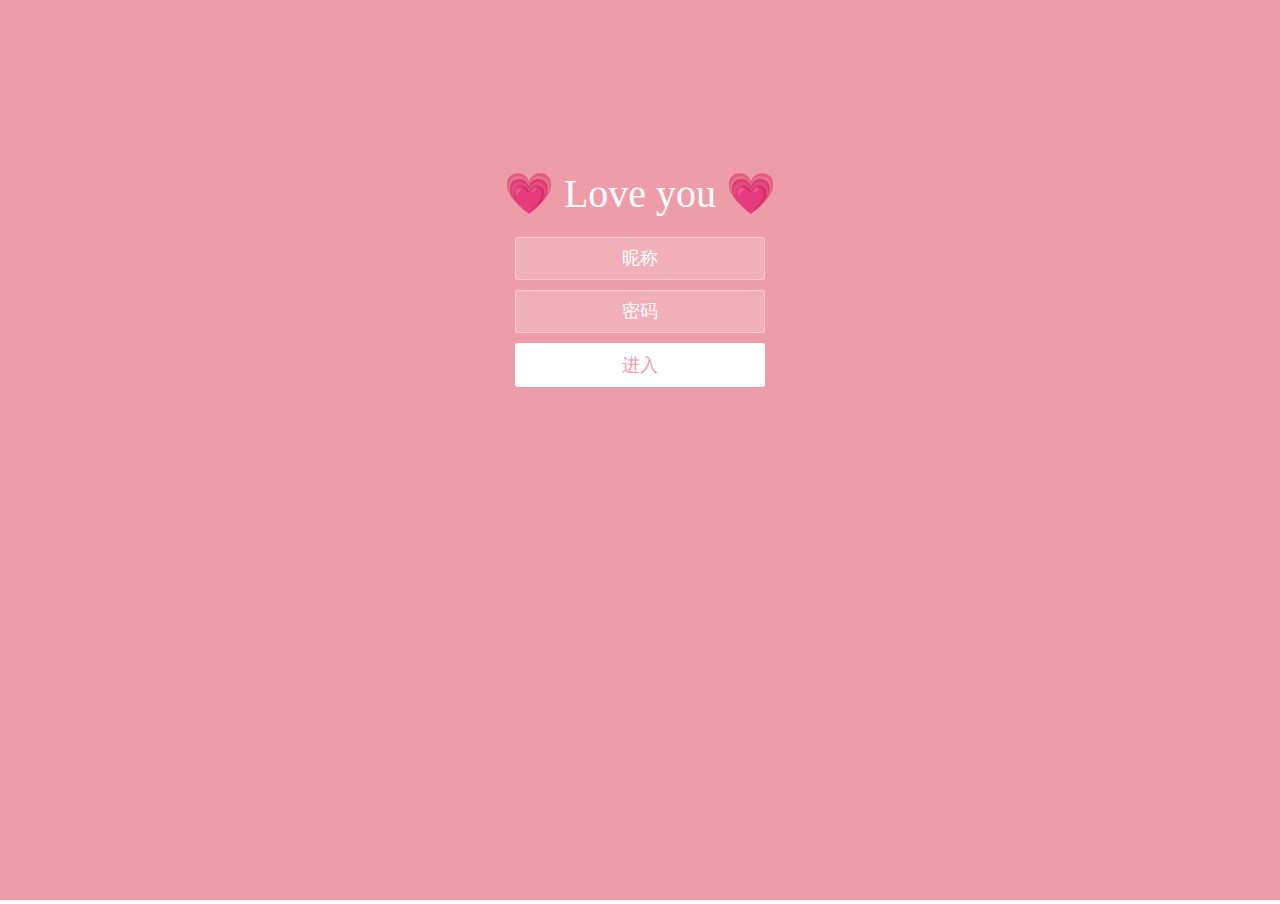
<file: index.html>
<!doctype html>
<html lang="zh">
<head>
<meta charset="UTF-8">
<meta http-equiv="X-UA-Compatible" content="IE=edge,chrome=1">
<meta name="viewport" content="width=device-width, initial-scale=1.0">
<title>💗 Love you 💗</title>
<link rel="stylesheet" type="text/css" href="css/index.css">
</head>
<body>
    <iframe class="full" src="./html/login.html" id="iframePage" onload="changeFrameHeight()" frameborder="0" scrolling="no" marginwidth="0" marginheight="0"></iframe>
    <script src="js/index.js" type="text/javascript"></script>
</body>
</html>
</file>
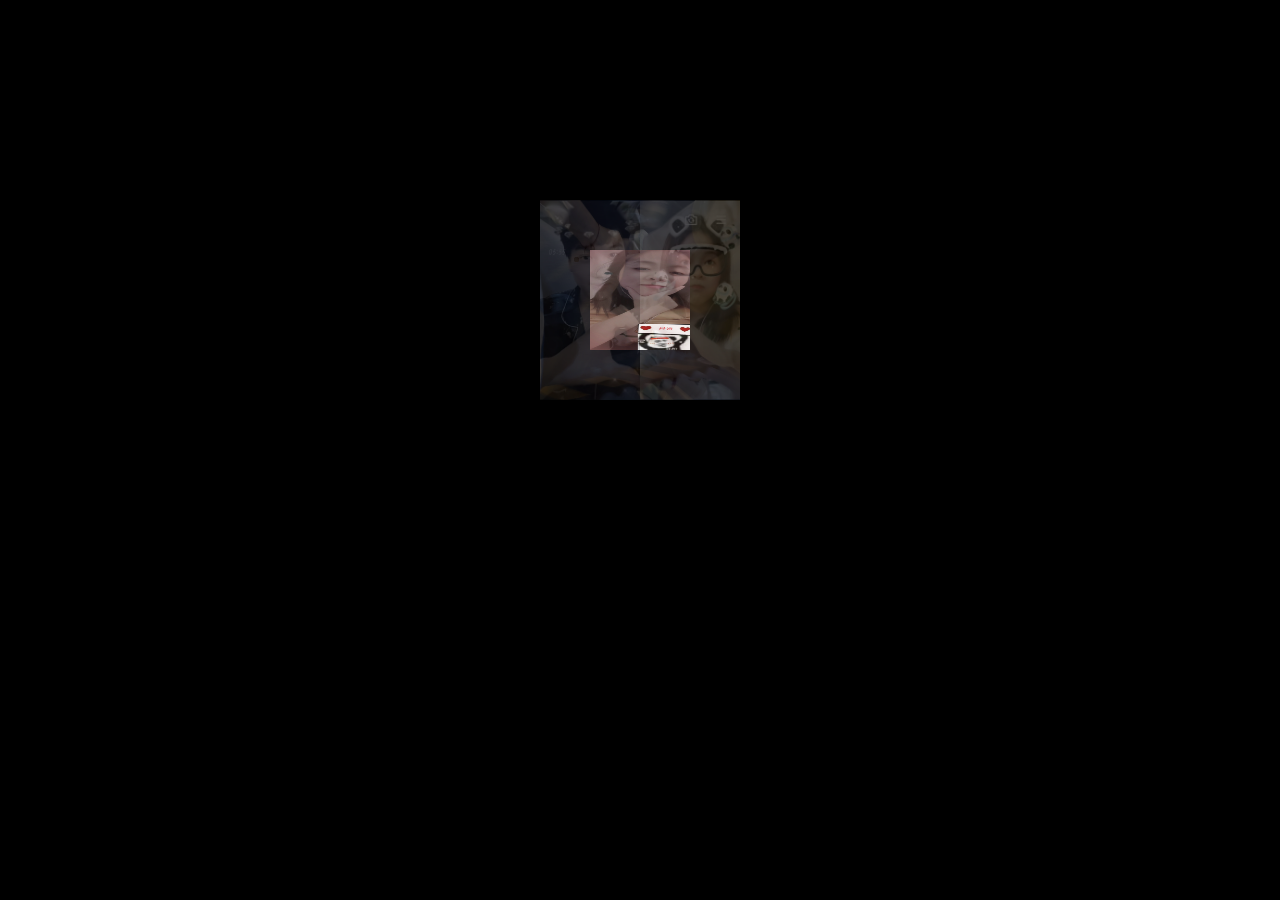
<file: html/album.html>
<!DOCTYPE html>
<html lang="en">
    <head>
        <mata charset="UTF-8">

        <mata name="viewport" content="'width=device-width,initial-scale=1.0">
        <title>3D动画相机</title>
        <link rel="stylesheet" type="text/css" href="../css/album.css" type="text/css" />
    </head>
    <body>
        <div class="box">
            <ul class="minbox">
                <li></li>
                <li></li>
                <li></li>
                <li></li>
                <li></li>
                <li></li>
            </ul>
            <ol class="maxbox">
                <li></li>
                <li></li>
                <li></li>
                <li></li>
                <li></li>
                <li></li>
            </ol>
        </div>
    </body>
    
</html>
</file>
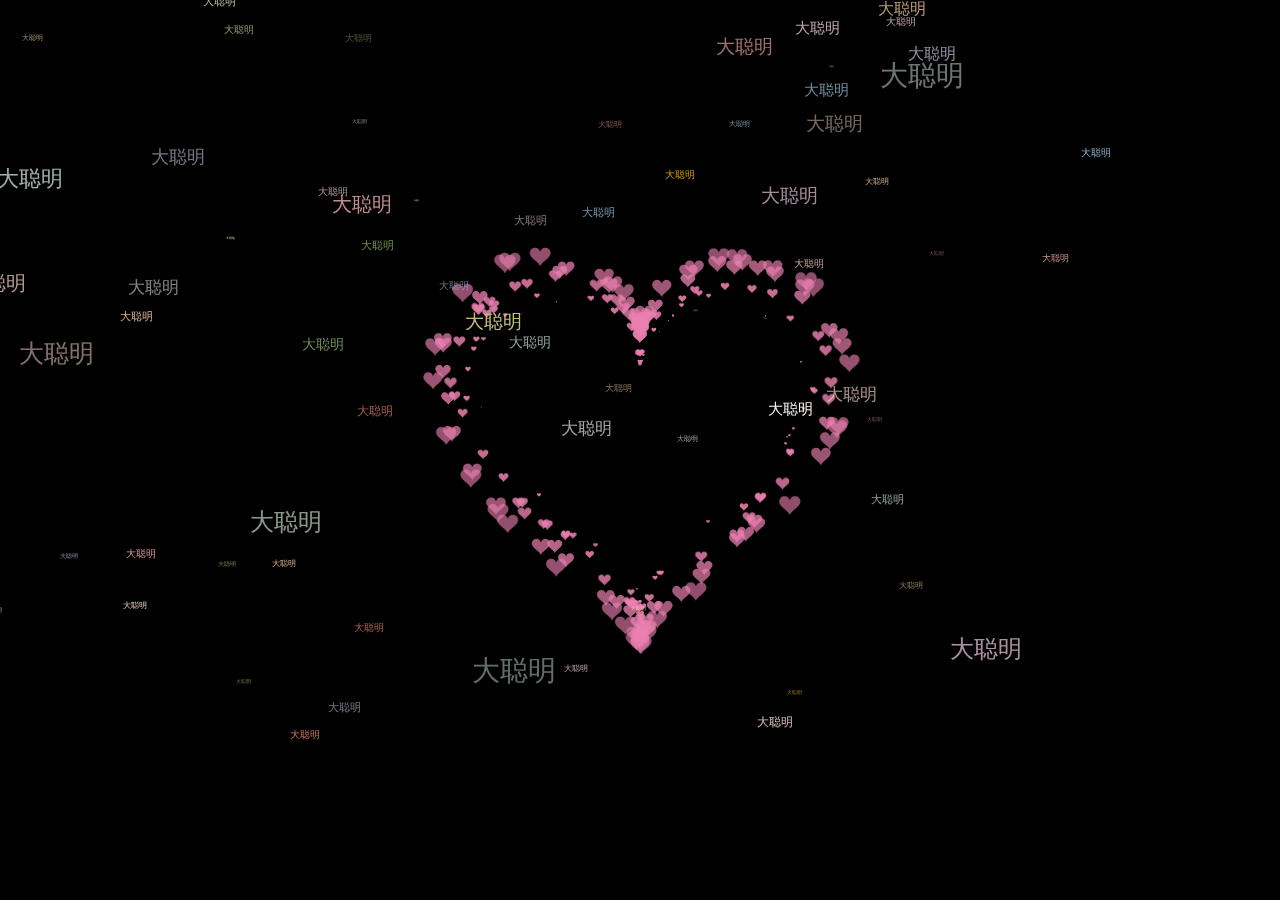
<file: html/heart.html>
<!DOCTYPE html>
<!-- saved from url=(0044)https://mouer-hub.github.io/heart.github.io/ -->
<html><head><meta http-equiv="Content-Type" content="text/html; charset=UTF-8">
    
    <title>💗 Love you 💗</title>
    <link rel="stylesheet" href="../css/heart.css" type="text/css" />
    </head>
  <body>
    <canvas id="pinkboard" width="1536" height="722"></canvas>
    <!-- <div id="name">大聪明 ❤️</div> -->
    <canvas id="canvas" width="1536" height="720"  ></canvas>
   <script src="../js/heart.js" type="text/javascript"></script>

  </body>
</html>
</file>
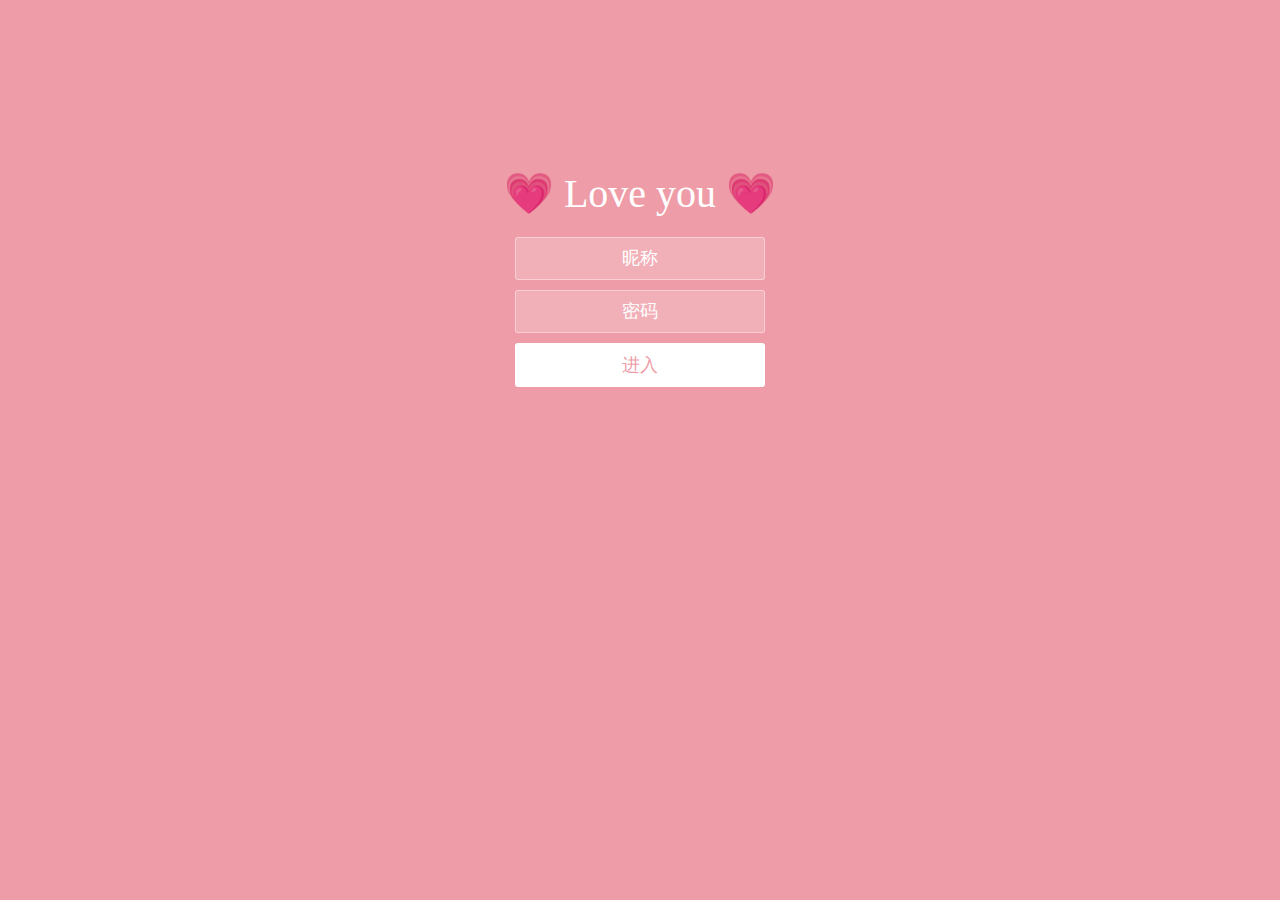
<file: html/login.html>
<!doctype html>
<html lang="zh">
<head>
<meta charset="UTF-8">
<meta http-equiv="X-UA-Compatible" content="IE=edge,chrome=1">
<meta name="viewport" content="width=device-width, initial-scale=1.0">
<title>💗 Love you 💗</title>
<link rel="stylesheet" type="text/css" href="../css/login.css" type="text/css" />
<link rel="stylesheet" href="../css/bubbles.css" type="text/css" />
</head>
<body>
<div class="htmleaf-container">
	<div class="wrapper">
		<div class="container">
			<h1>💗 Love you 💗</h1>
			<form class="form">
				<input id="userName" name="userName" type="text" placeholder="昵称">
				<input id="pwd" name="pwd" type="password" placeholder="密码">
				<button type="submit" id="login-button">进入</button>
			</form>
		</div>
		<ul class="bg-bubbles">
			<li></li>
			<li></li>
			<li></li>
			<li></li>
			<li></li>
			<li></li>
			<li></li>
			<li></li>
			<li></li>
			<li></li>
		</ul>
	</div>
</div>

<script src="../js/jquery-2.1.1.min.js" type="text/javascript"></script>
<script src="../js/login.js" type="text/javascript"></script>
</body>
</html>
</file>
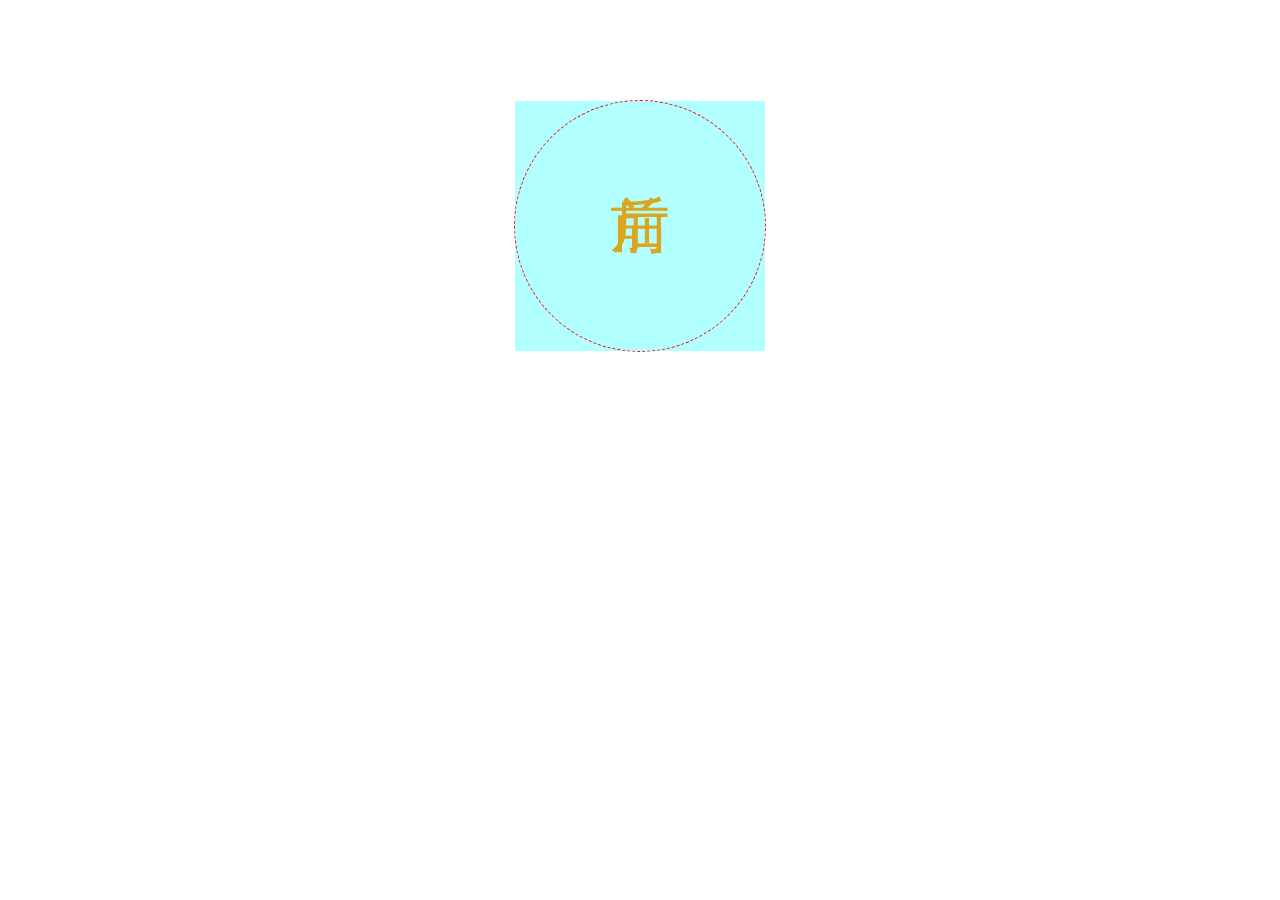
<file: html/test.html>
<!DOCTYPE html>
<html>
	<head>
		<meta charset="utf-8">
		<title></title>
		<style>
			.box{
				width: 250px;
				height: 250px;
				border: 1px dashed red;
				margin: 100px auto;
				position: relative;
				border-radius: 50%;
				
				transform-style: preserve-3d;
				animation: gun 8s linear infinite;
			}
			
			.box>div{
				width:100%;
				height: 100%;
				position: absolute;
				text-align: center;
				line-height: 250px;
				font-size: 60px;
				color: #daa520;

				
			}
			.left{
				background-color: rgba(255,0,0,0.3);
				transform-origin:left ;
				transform: rotateY(90deg)  translateX(-125px);
			}
			.right {
			            background: rgba(0, 0, 255, 0.3);
			            transform-origin: right;
			            /* 变换*/
			            transform: rotateY(90deg) translateX(125px);
			        }
			
			        .forward {
			            background: rgba(255, 255, 0, 0.3);
			            transform: translateZ(125px);
			        }
			
			        .back {
			            background: rgba(0, 255, 255, 0.3);
			            transform: translateZ(-125px);
			        }
			
			        .up {
			            background: rgba(255, 0, 255, 0.3);
			            transform: rotateX(90deg) translateZ(125px);
			        }
			
			        .down {
			            background: rgba(99, 66, 33, 0.3);
			            transform: rotateX(-90deg) translateZ(125px);
			        }
			
			        @keyframes gun {
			            0% {
			                transform: rotateX(0deg) rotateY(0deg);
			            }
			
			            100% {
			                transform: rotateX(360deg) rotateY(360deg);
			            }
			        }
			
		</style>
	</head>
	<body>
		<div class="box">
			
		<div class="up">上</div>
		<div class="down">下</div>
		<div class="left">左</div>
		<div class="right">右</div>
		<div class="forword">前</div>
		<div class="back">后</div>
		</div>
	</body>
</html>
</file>
<file: css/index.css>
body {
    margin: 0;
    padding: 0;
    overflow-y: hidden;
  }
  
  .full {
    width: 100%;
  }
</file>
<file: css/album.css>
* {
    margin: 0px;
    padding: 0px;
}

body {
    background: black;
    perspective: 1200px;
}

.box {
    position: relative;
    width: 400px;
    height: 400px;
    margin: 100px auto;
    transform-style: preserve-3d;
    animation: run 5s linear infinite;
  
}

.minbox{
    transform-style: preserve-3d;
}
.minbox li {
    width: 100px;
    height: 100px;
    position: absolute;
    top: 200px;
    bottom: 0px;
    left: 0px;
    right: 0px;
    margin: auto;
}

.minbox li:nth-child(1) {
    transform: translateY(-50px) rotateX(90deg);
    background: url(../img/you4.jpg) no-repeat;
    background-size: 100% 100%;
}

.minbox li:nth-child(2) {
    transform: translateY(50px) rotateX(90deg);
    background: url(../img/you3.jpg) no-repeat;
    background-size: 100% 100%;
}

.minbox li:nth-child(3) {
    transform: translateX(-50px) rotateY(90deg);
    background: url(../img/you1.jpg) no-repeat;
    background-size: 100% 100%;
}

.minbox li:nth-child(4) {
    transform: translateX(50px) rotateY(90deg);
    background: url(../img/you2.jpg) no-repeat;
    background-size: 100% 100%;
}

.minbox li:nth-child(5) {
    transform: translateZ(50px);
    background: url(../img/you5.jpg) no-repeat;
    background-size: 100% 100%;
}

.minbox li:nth-child(6) {
    transform: translateZ(-50px);
    background: url(../img/you6.jpg) no-repeat;
    background-size: 100% 100%;
}

.maxbox{
    transform-style: preserve-3d;
}
.maxbox li {
    position: absolute;
    width: 200px;
    height: 200px;
    top: 200px;
    bottom: 0px;
    left: 0px;
    right: 0px;
    margin: auto;
    opacity: 0.2;
    transition: all 1s;
}

.maxbox li:nth-child(1) {
    transform: translateY(-100px) rotateX(90deg);
    background: url(../img/we5.jpg) no-repeat;
    background-size: 100% 100%;
}

.maxbox li:nth-child(2) {
    transform: translateY(100px) rotateX(90deg);
    background: url(../img/we2.jpg) no-repeat;
    background-size: 100% 100%;
}

.maxbox li:nth-child(3) {
    transform: translateX(-100px) rotateY(90deg);
    background: url(../img/we3.jpg) no-repeat;
    background-size: 100% 100%;
}

.maxbox li:nth-child(4) {
    transform: translateX(100px) rotateY(90deg);
    background: url(../img/we4.jpg) no-repeat;
    background-size: 100% 100%;
}

.maxbox li:nth-child(5) {
    transform: translateZ(100px);
    background: url(../img/we1.jpg) no-repeat;
    background-size: 100% 100%;
}

.maxbox li:nth-child(6) {
    transform: translateZ(-100px);
    background: url(../img/we6.jpg) no-repeat;
    background-size: 100% 100%;
}

.box:hover .maxbox li:nth-child(1) {
    transform: translateY(-300px) rotateX(90deg);
    width: 400px;
    height: 400px;
    opacity: 0.8;
}

.box:hover .maxbox li:nth-child(2) {
    transform: translateY(300px) rotateX(90deg);
    width: 400px;
    height: 400px;
    opacity: 0.8;
}

.box:hover .maxbox li:nth-child(3) {
    transform: translateX(-300px) rotateY(90deg);
    width: 400px;
    height: 400px;
    opacity: 0.8;
}

.box:hover .maxbox li:nth-child(4) {
    transform: translateX(300px) rotateY(90deg);
    width: 400px;
    height: 400px;
    opacity: 0.8;
}

.box:hover .maxbox li:nth-child(5) {
    transform: translateZ(300px);
    width: 400px;
    height: 400px;
    opacity: 1;
}

.box:hover .maxbox li:nth-child(6) {
    transform: translateZ(-300px);
    width: 400px;
    height: 400px;
    opacity: 0.8;
}

@keyframes run {
    0% {
        transform: rotateX(13deg) rotateY(0deg);
    }
    100% {
        transform: rotateX(13deg) rotateY(-360deg);
    }
}
</file>
<file: css/heart.css>
body {
    margin: 0;
    overflow: hidden;
    background: #000;
  }
  canvas {
    position: absolute;
    width: 100%;
    height: 100%;
  }
  #pinkboard {
    animation: anim 1.5s ease-in-out infinite;
    -webkit-animation: anim 1.5s ease-in-out infinite;
    -o-animation: anim 1.5s ease-in-out infinite;
    -moz-animation: anim 1.5s ease-in-out infinite;
  }
  @keyframes anim {
    0% {
      transform: scale(0.8);
    }
    25% {
      transform: scale(0.7);
    }
    50% {
      transform: scale(1);
    }
    75% {
      transform: scale(0.7);
    }
    100% {
      transform: scale(0.8);
    }
  }
  @-webkit-keyframes anim {
    0% {
      -webkit-transform: scale(0.8);
    }
    25% {
      -webkit-transform: scale(0.7);
    }
    50% {
      -webkit-transform: scale(1);
    }
    75% {
      -webkit-transform: scale(0.7);
    }
    100% {
      -webkit-transform: scale(0.8);
    }
  }
  @-o-keyframes anim {
    0% {
      -o-transform: scale(0.8);
    }
    25% {
      -o-transform: scale(0.7);
    }
    50% {
      -o-transform: scale(1);
    }
    75% {
      -o-transform: scale(0.7);
    }
    100% {
      -o-transform: scale(0.8);
    }
  }
  @-moz-keyframes anim {
    0% {
      -moz-transform: scale(0.8);
    }
    25% {
      -moz-transform: scale(0.7);
    }
    50% {
      -moz-transform: scale(1);
    }
    75% {
      -moz-transform: scale(0.7);
    }
    100% {
      -moz-transform: scale(0.8);
    }
  }
  #name {
    position: absolute;
    top: 50%;
    left: 50%;
    transform: translate(-50%, -50%);
    margin-top: -20px;
    font-size: 46px;
    color: #ea80b0;
  }
</file>
<file: css/login.css>
* {
    box-sizing: border-box;
    margin: 0;
    padding: 0;
    font-weight: 300;
  }
  body {
    font-family:"Microsoft YaHei";
    color: white;
    font-weight: 300;
  }
  body ::-webkit-input-placeholder {
    /* WebKit browsers */
    font-family:"Microsoft YaHei";
    color: white;
    font-weight: 300;
  }
  body :-moz-placeholder {
    /* Mozilla Firefox 4 to 18 */
    font-family:"Microsoft YaHei";
    color: white;
    opacity: 1;
    font-weight: 300;
  }
  body ::-moz-placeholder {
    /* Mozilla Firefox 19+ */
    font-family:"Microsoft YaHei";
    color: white;
    opacity: 1;
    font-weight: 300;
  }
  body :-ms-input-placeholder {
    /* Internet Explorer 10+ */
    font-family:"Microsoft YaHei";
    color: white;
    font-weight: 300;
  }
  .wrapper {
    background: #ee9ca7;
    background: -webkit-linear-gradient(top left, #ee9ca7 0%, #ee9ca7 100%);
    background: linear-gradient(to bottom right, #ee9ca7 0%, #ee9ca7 100%);
    background-color:rgba(255,255,255,0.9);
    position: absolute;
    top:0;
    left: 0;
    width: 100%;
    height: 100%;
    overflow: hidden;
  
  }
  
  .wrapper.form-success .container h1 {
    -webkit-transform: translateY(85px);
        -ms-transform: translateY(85px);
            transform: translateY(85px);
  }
  .container {
    max-width: 600px;
    margin: 0 auto;
    margin-top: 7%;
    padding: 80px 0;
    height: 400px;
    text-align: center;
  }
  .container h1 {
    font-size: 40px;
    -webkit-transition-duration: 1s;
            transition-duration: 1s;
    -webkit-transition-timing-function: ease-in-put;
            transition-timing-function: ease-in-put;
    font-weight: 200;
  }
  form {
    padding: 20px 0;
    position: relative;
    z-index: 2;
  }
  form input {
    -webkit-appearance: none;
       -moz-appearance: none;
            appearance: none;
    outline: 0;
    border: 1px solid rgba(255, 255, 255, 0.4);
    background-color: rgba(255, 255, 255, 0.2);
    width: 250px;
    border-radius: 3px;
    padding: 10px 15px;
    margin: 0 auto 10px auto;
    display: block;
    text-align: center;
    font-family: "Microsoft YaHei";
    font-size: 18px;
    color: white;
    -webkit-transition-duration: 0.25s;
            transition-duration: 0.25s;
    font-weight: 300;
  }
  form input:hover {
    background-color: rgba(255, 255, 255, 0.4);
  }
  form input:focus {
    background-color: white;
    width: 300px;
    color: #ee9ca7;
  }
  form button {
    -webkit-appearance: none;
       -moz-appearance: none;
            appearance: none;
    outline: 0;
    background-color: white;
    font-family: "Microsoft YaHei";
    border: 0;
    padding: 10px 15px;
    color: #ee9ca7;
    border-radius: 3px;
    width: 250px;
    cursor: pointer;
    font-size: 18px;
    -webkit-transition-duration: 0.25s;
            transition-duration: 0.25s;
  }
  form button:hover {
    background-color: #f5f7f9;
  }
</file>
<file: css/bubbles.css>
.bg-bubbles {
    position: absolute;
    top: 0;
    left: 0;
    width: 100%;
    height: 100%;
    z-index: 1;
  }
  .bg-bubbles li {
    position: absolute;
    list-style: none;
    display: block;
    width: 40px;
    height: 40px;
    background-color: rgba(255, 255, 255, 0.15);
    bottom: -160px;
    -webkit-animation: square 30s infinite;
    animation: square 30s infinite;
    -webkit-transition-timing-function: linear;
    transition-timing-function: linear;
  }
  .bg-bubbles li:nth-child(1) {
    left: 10%;
  }
  .bg-bubbles li:nth-child(2) {
    left: 20%;
    width: 80px;
    height: 80px;
    -webkit-animation-delay: 2s;
            animation-delay: 2s;
    -webkit-animation-duration: 17s;
            animation-duration: 17s;
  }
  .bg-bubbles li:nth-child(3) {
    left: 25%;
    -webkit-animation-delay: 4s;
            animation-delay: 4s;
  }
  .bg-bubbles li:nth-child(4) {
    left: 40%;
    width: 60px;
    height: 60px;
    -webkit-animation-duration: 22s;
            animation-duration: 22s;
    background-color: rgba(255, 255, 255, 0.25);
  }
  .bg-bubbles li:nth-child(5) {
    left: 70%;
  }
  .bg-bubbles li:nth-child(6) {
    left: 80%;
    width: 120px;
    height: 120px;
    -webkit-animation-delay: 3s;
            animation-delay: 3s;
    background-color: rgba(255, 255, 255, 0.2);
  }
  .bg-bubbles li:nth-child(7) {
    left: 32%;
    width: 160px;
    height: 160px;
    -webkit-animation-delay: 7s;
            animation-delay: 7s;
  }
  .bg-bubbles li:nth-child(8) {
    left: 55%;
    width: 20px;
    height: 20px;
    -webkit-animation-delay: 15s;
            animation-delay: 15s;
    -webkit-animation-duration: 40s;
            animation-duration: 40s;
  }
  .bg-bubbles li:nth-child(9) {
    left: 25%;
    width: 10px;
    height: 10px;
    -webkit-animation-delay: 2s;
            animation-delay: 2s;
    -webkit-animation-duration: 40s;
            animation-duration: 40s;
    background-color: rgba(255, 255, 255, 0.3);
  }
  .bg-bubbles li:nth-child(10) {
    left: 90%;
    width: 160px;
    height: 160px;
    -webkit-animation-delay: 11s;
            animation-delay: 11s;
  }
  @-webkit-keyframes square {
    0% {
      -webkit-transform: translateY(0);
              transform: translateY(0);
    }
    100% {
      -webkit-transform: translateY(-900px) rotate(600deg);
              transform: translateY(-900px) rotate(600deg);
    }
  }
  @keyframes square {
    0% {
      -webkit-transform: translateY(0);
              transform: translateY(0);
    }
    100% {
      -webkit-transform: translateY(-900px) rotate(600deg);
              transform: translateY(-900px) rotate(600deg);
    }
  }
</file>
